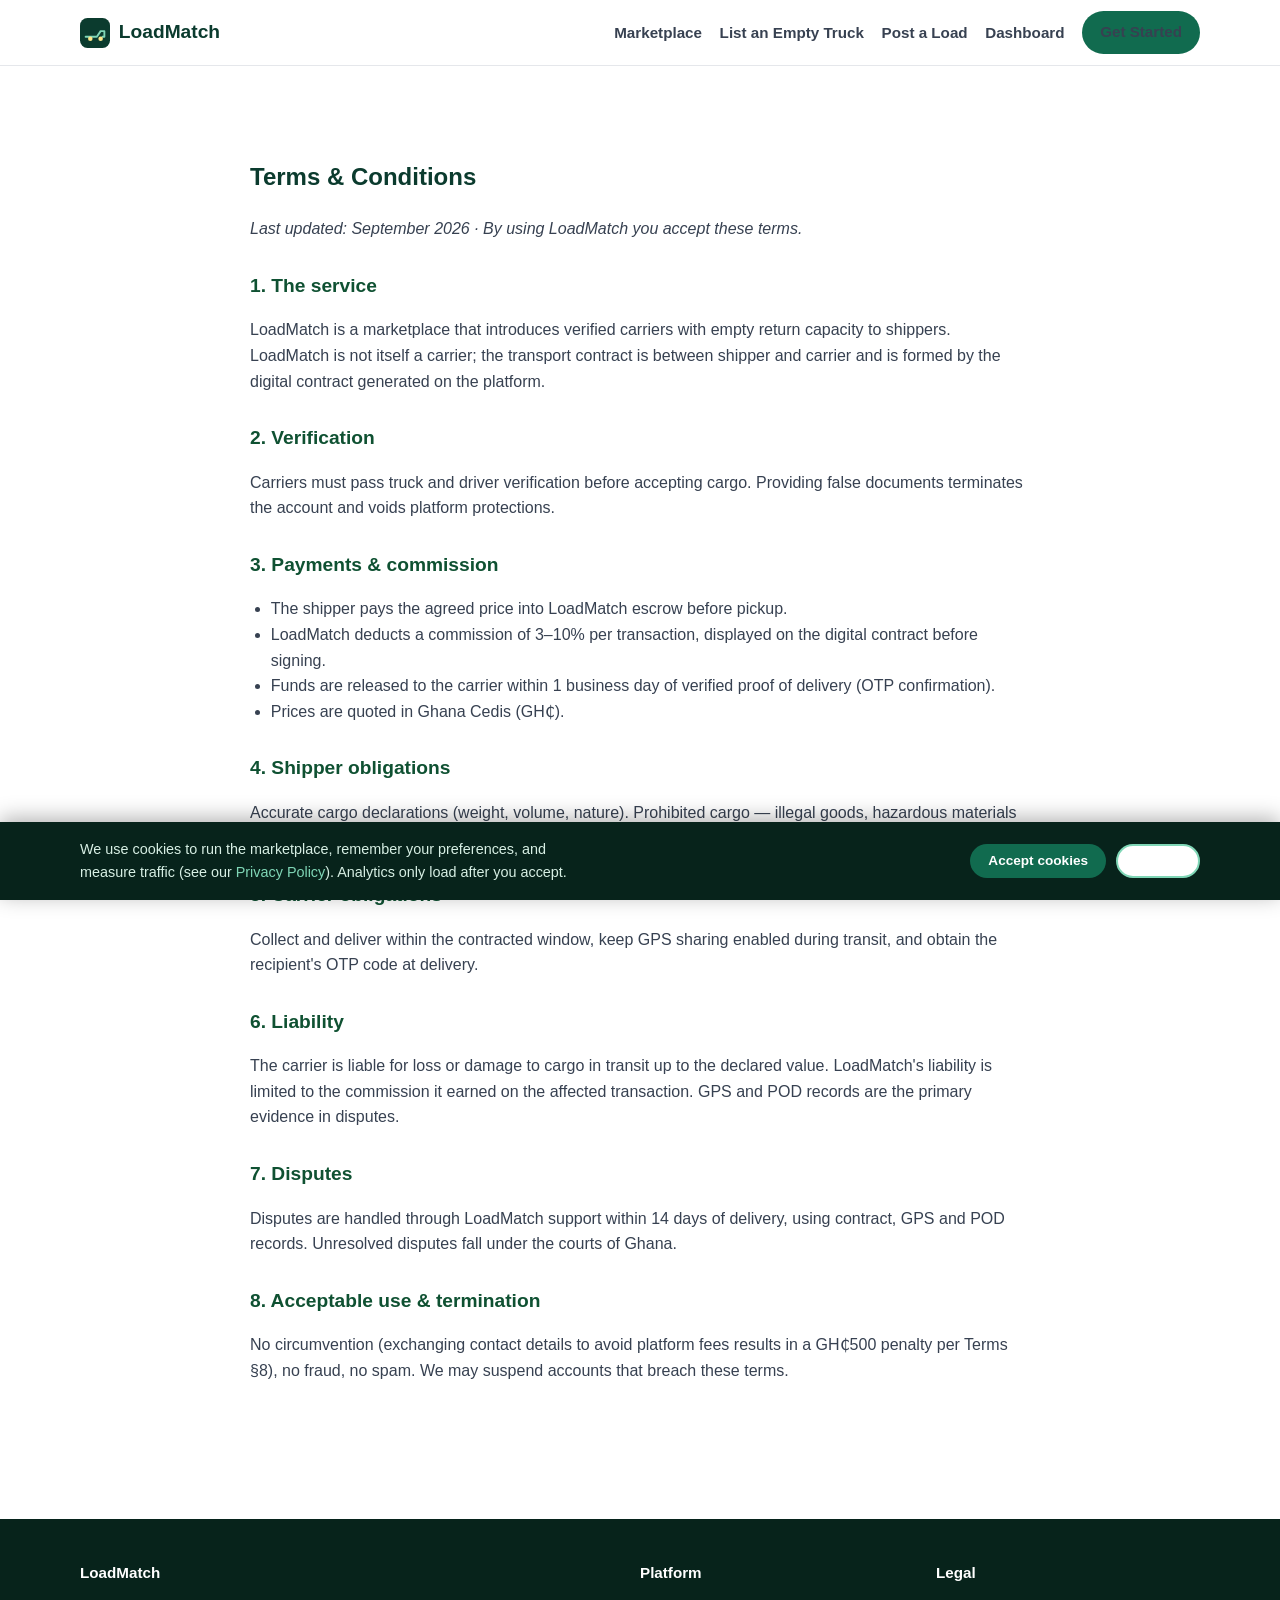
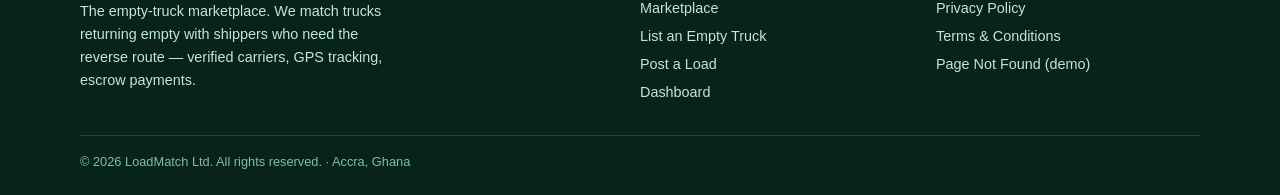
<file: terms.html>
<!DOCTYPE html>
<html lang="en">
<head>
<meta charset="UTF-8">
<meta name="viewport" content="width=device-width, initial-scale=1">
<title>Terms & Conditions — LoadMatch</title>
<meta name="description" content="Escrow payments, 3–10% commission, verification requirements, cargo liability and dispute process for the LoadMatch empty-truck marketplace.">
<link rel="canonical" href="https://trackloadadmin.onrender.com/terms.html">
<meta name="theme-color" content="#0B3B2E">
<meta property="og:type" content="website">
<meta property="og:site_name" content="LoadMatch">
<meta property="og:title" content="Terms & Conditions — LoadMatch">
<meta property="og:description" content="Escrow payments, 3–10% commission, verification requirements, cargo liability and dispute process for the LoadMatch empty-truck marketplace.">
<meta property="og:image" content="https://trackloadadmin.onrender.com/assets/img/og-image.png">
<meta property="og:url" content="https://trackloadadmin.onrender.com/terms.html">
<meta name="twitter:card" content="summary_large_image">
<meta name="twitter:title" content="Terms & Conditions — LoadMatch">
<meta name="twitter:description" content="Escrow payments, 3–10% commission, verification requirements, cargo liability and dispute process for the LoadMatch empty-truck marketplace.">
<meta name="twitter:image" content="https://trackloadadmin.onrender.com/assets/img/og-image.png">
<link rel="icon" href="assets/img/favicon.svg" type="image/svg+xml">
<link rel="icon" href="assets/img/favicon-32.png" sizes="32x32" type="image/png">
<link rel="apple-touch-icon" href="assets/img/apple-touch-icon.png">
<link rel="manifest" href="site.webmanifest">
<link rel="stylesheet" href="assets/css/style.css">

</head>
<body>
<a class="skip-link" href="#main">Skip to main content</a>
<header class="site-header">
  <div class="container nav">
    <a class="brand" href="index.html" aria-label="LoadMatch home">
      <svg width="30" height="30" viewBox="0 0 32 32" aria-hidden="true" focusable="false"><rect width="32" height="32" rx="8" fill="#0B3B2E"/><path d="M6 20h12l4-6h4v6h-2" fill="none" stroke="#7FD6B6" stroke-width="2" stroke-linecap="round" stroke-linejoin="round"/><circle cx="11" cy="22" r="2.4" fill="#FDE68A"/><circle cx="22" cy="22" r="2.4" fill="#FDE68A"/></svg>
      LoadMatch
    </a>
    <button class="nav-toggle" id="nav-toggle" aria-expanded="false" aria-controls="nav-links" aria-label="Toggle navigation">Menu</button>
    <ul class="nav-links" id="nav-links">
      <li><a href="marketplace.html">Marketplace</a></li>
      <li><a href="post-truck.html">List an Empty Truck</a></li>
      <li><a href="post-load.html">Post a Load</a></li>
      <li><a href="dashboard.html">Dashboard</a></li>
      <li><a class="btn btn-primary btn-sm" href="post-load.html">Get Started</a></li>
    </ul>
  </div>
</header>
<main id="main">
<section class="section legal">
  <div class="container" style="max-width:780px">
    <h1>Terms &amp; Conditions</h1>
    <p><em>Last updated: September 2026 · By using LoadMatch you accept these terms.</em></p>
    <h2>1. The service</h2>
    <p>LoadMatch is a marketplace that introduces verified carriers with empty return capacity to shippers. LoadMatch is not itself a carrier; the transport contract is between shipper and carrier and is formed by the digital contract generated on the platform.</p>
    <h2>2. Verification</h2>
    <p>Carriers must pass truck and driver verification before accepting cargo. Providing false documents terminates the account and voids platform protections.</p>
    <h2>3. Payments &amp; commission</h2>
    <ul>
      <li>The shipper pays the agreed price into LoadMatch escrow before pickup.</li>
      <li>LoadMatch deducts a commission of 3–10% per transaction, displayed on the digital contract before signing.</li>
      <li>Funds are released to the carrier within 1 business day of verified proof of delivery (OTP confirmation).</li>
      <li>Prices are quoted in Ghana Cedis (GH₵).</li>
    </ul>
    <h2>4. Shipper obligations</h2>
    <p>Accurate cargo declarations (weight, volume, nature). Prohibited cargo — illegal goods, hazardous materials without declaration — voids the contract and may be reported to authorities.</p>
    <h2>5. Carrier obligations</h2>
    <p>Collect and deliver within the contracted window, keep GPS sharing enabled during transit, and obtain the recipient's OTP code at delivery.</p>
    <h2>6. Liability</h2>
    <p>The carrier is liable for loss or damage to cargo in transit up to the declared value. LoadMatch's liability is limited to the commission it earned on the affected transaction. GPS and POD records are the primary evidence in disputes.</p>
    <h2>7. Disputes</h2>
    <p>Disputes are handled through LoadMatch support within 14 days of delivery, using contract, GPS and POD records. Unresolved disputes fall under the courts of Ghana.</p>
    <h2>8. Acceptable use &amp; termination</h2>
    <p>No circumvention (exchanging contact details to avoid platform fees results in a GH₵500 penalty per Terms §8), no fraud, no spam. We may suspend accounts that breach these terms.</p>
  </div>
</section>
</main>
<footer class="site-footer">
  <div class="container">
    <div class="footer-grid">
      <div>
        <h4>LoadMatch</h4>
        <p style="font-size:.9rem;max-width:38ch">The empty-truck marketplace. We match trucks returning empty with shippers who need the reverse route — verified carriers, GPS tracking, escrow payments.</p>
      </div>
      <div>
        <h4>Platform</h4>
        <a href="marketplace.html">Marketplace</a>
        <a href="post-truck.html">List an Empty Truck</a>
        <a href="post-load.html">Post a Load</a>
        <a href="dashboard.html">Dashboard</a>
      </div>
      <div>
        <h4>Legal</h4>
        <a href="privacy.html">Privacy Policy</a>
        <a href="terms.html">Terms &amp; Conditions</a>
        <a href="404.html">Page Not Found (demo)</a>
      </div>
    </div>
    <div class="footer-bottom">© <span data-year></span> LoadMatch Ltd. All rights reserved. · Accra, Ghana</div>
  </div>
</footer>
<div class="cookie-banner" id="cookie-banner" role="dialog" aria-live="polite" aria-label="Cookie consent">
  <div class="container cookie-inner">
    <p>We use cookies to run the marketplace, remember your preferences, and measure traffic (see our <a href="privacy.html" style="color:#7FD6B6">Privacy Policy</a>). Analytics only load after you accept.</p>
    <div class="cookie-actions">
      <button class="btn btn-primary btn-sm" data-consent="accepted">Accept cookies</button>
      <button class="btn btn-ghost btn-sm" data-consent="declined" style="color:#fff;border-color:#7FD6B6">Decline</button>
    </div>
  </div>
</div>
<script src="assets/js/main.js"></script>
<script src="assets/js/data.js"></script>
<script src="assets/js/pages.js"></script>
</body>
</html>
</file>
<file: assets/css/style.css>
:root{
  --green-950:#07231B; --green-900:#0B3B2E; --green-800:#0F5132; --green-700:#116B4F;
  --green-600:#157A5B; --green-100:#DDF2E9; --green-50:#F0FAF5;
  --amber-500:#B45309; --amber-bg:#FDE68A;
  --ink:#111827; --muted:#374151; --faint:#4B5563;
  --line:#E5E7EB; --bg:#FFFFFF; --bg-soft:#F8FAF9; --danger:#B91C1C; --danger-bg:#FEE2E2;
  --radius:14px; --shadow:0 6px 24px rgba(7,35,27,.10);
  --font:-apple-system,BlinkMacSystemFont,"Segoe UI",Roboto,Helvetica,Arial,sans-serif;
}
*{box-sizing:border-box}
html{scroll-behavior:smooth}
body{margin:0;font-family:var(--font);color:var(--ink);background:var(--bg);line-height:1.6;-webkit-font-smoothing:antialiased}
img{max-width:100%;height:auto;display:block}
a{color:var(--green-700);text-decoration:none}
a:hover,a:focus-visible{text-decoration:underline}
a:focus-visible,button:focus-visible,input:focus-visible,select:focus-visible,textarea:focus-visible{outline:3px solid var(--amber-500);outline-offset:2px;border-radius:6px}
.container{width:min(1120px,92%);margin-inline:auto}
.skip-link{position:absolute;left:-999px;top:0;background:var(--green-900);color:#fff;padding:.6rem 1rem;z-index:200;border-radius:0 0 8px 0}
.skip-link:focus{left:0;color:#fff}

/* Header */
.site-header{position:sticky;top:0;z-index:100;background:rgba(255,255,255,.96);backdrop-filter:blur(8px);border-bottom:1px solid var(--line)}
.nav{display:flex;align-items:center;justify-content:space-between;padding:.7rem 0;gap:1rem}
.brand{display:flex;align-items:center;gap:.55rem;font-weight:800;font-size:1.2rem;color:var(--green-900)}
.brand:hover{text-decoration:none}
.brand svg{flex:0 0 auto}
.nav-links{display:flex;align-items:center;gap:1.1rem;list-style:none;margin:0;padding:0}
.nav-links a{color:var(--muted);font-weight:600;font-size:.95rem}
.nav-links a:hover{color:var(--green-800);text-decoration:none}
.nav-toggle{display:none;background:none;border:2px solid var(--green-800);border-radius:8px;padding:.4rem .6rem;color:var(--green-900);font-weight:700;cursor:pointer}
@media (max-width:820px){
  .nav-toggle{display:block}
  .nav-links{display:none;position:absolute;top:100%;left:0;right:0;background:#fff;flex-direction:column;align-items:stretch;padding:.8rem 4%;border-bottom:1px solid var(--line);box-shadow:var(--shadow)}
  .nav-links.open{display:flex}
  .nav-links a{padding:.55rem .2rem;display:block}
}

/* Buttons */
.btn{display:inline-flex;align-items:center;justify-content:center;gap:.5rem;font-weight:700;font-size:1rem;border-radius:999px;padding:.8rem 1.6rem;border:2px solid transparent;cursor:pointer;transition:transform .12s ease, box-shadow .12s ease;text-decoration:none}
.btn:hover{text-decoration:none;transform:translateY(-1px)}
.btn-primary{background:var(--green-700);color:#fff}
.btn-primary:hover{background:var(--green-800);color:#fff;box-shadow:var(--shadow)}
.btn-ghost{background:#fff;color:var(--green-800);border-color:var(--green-700)}
.btn-ghost:hover{background:var(--green-50);color:var(--green-900)}
.btn-amber{background:var(--amber-bg);color:var(--amber-500)}
.btn-sm{padding:.45rem 1rem;font-size:.85rem}

/* Hero */
.hero{background:linear-gradient(135deg,var(--green-950),var(--green-900) 55%,var(--green-800));color:#fff;padding:clamp(3rem,8vw,5.5rem) 0}
.hero .eyebrow{display:inline-block;background:rgba(255,255,255,.12);border:1px solid rgba(255,255,255,.25);border-radius:999px;padding:.3rem .9rem;font-size:.8rem;font-weight:700;letter-spacing:.08em;text-transform:uppercase}
.hero h1{font-size:clamp(2rem,5.4vw,3.4rem);line-height:1.12;margin:.9rem 0 .6rem;max-width:16ch}
.hero p.lead{font-size:clamp(1.05rem,2.2vw,1.25rem);color:#D7EFE4;max-width:52ch;margin:0 0 1.6rem}
.hero-cta{display:flex;gap:.9rem;flex-wrap:wrap}
.hero-cta .btn-ghost{background:transparent;color:#fff;border-color:#7FD6B6}
.hero-cta .btn-ghost:hover{background:rgba(255,255,255,.1)}
.hero-stats{display:flex;gap:2.2rem;flex-wrap:wrap;margin-top:2.4rem}
.hero-stats div strong{display:block;font-size:1.5rem}
.hero-stats div span{color:#BFE8D6;font-size:.85rem}

/* Sections */
.section{padding:clamp(2.6rem,6vw,4.5rem) 0}
.section-alt{background:var(--bg-soft)}
.section h2{font-size:clamp(1.5rem,3.4vw,2.1rem);color:var(--green-900);margin:0 0 .4rem}
.section .sub{color:var(--faint);max-width:60ch;margin:0 0 2rem}
.center{text-align:center}.center .sub{margin-inline:auto}

/* Cards & grids */
.grid{display:grid;gap:1.2rem}
.grid-3{grid-template-columns:repeat(auto-fit,minmax(240px,1fr))}
.grid-2{grid-template-columns:repeat(auto-fit,minmax(300px,1fr))}
.card{background:#fff;border:1px solid var(--line);border-radius:var(--radius);padding:1.4rem;box-shadow:0 2px 8px rgba(7,35,27,.05)}
.card h3{margin:.2rem 0 .4rem;color:var(--green-900)}
.card p{color:var(--muted);margin:.2rem 0 .8rem}
.step-num{width:44px;height:44px;border-radius:12px;background:var(--green-100);color:var(--green-800);font-weight:800;display:flex;align-items:center;justify-content:center;font-size:1.15rem;margin-bottom:.7rem}
.badge{display:inline-block;font-size:.72rem;font-weight:800;letter-spacing:.04em;text-transform:uppercase;border-radius:999px;padding:.2rem .65rem}
.badge-verified{background:var(--green-100);color:var(--green-800)}
.badge-pending{background:#FEF3C7;color:#92400E}
.badge-match{background:#E0E7FF;color:#3730A3}
.badge-live{background:var(--green-700);color:#fff}

/* Route chip */
.route{display:flex;align-items:center;gap:.5rem;font-weight:700;color:var(--green-900);font-size:1.05rem;flex-wrap:wrap}
.route .arrow{color:var(--green-600)}
.route-meta{color:var(--faint);font-size:.85rem;margin:.35rem 0 .8rem}

/* Marketplace */
.mp-columns{display:grid;grid-template-columns:1fr 1fr;gap:1.6rem}
@media (max-width:900px){.mp-columns{grid-template-columns:1fr}}
.mp-col h2{font-size:1.25rem}
.match-banner{margin:1rem 0;border-radius:var(--radius);padding:1rem 1.2rem;display:none}
.match-banner.show{display:block}
.match-banner.ok{background:var(--green-50);border:1.5px solid var(--green-600);color:var(--green-900)}
.match-banner.warn{background:#FFFBEB;border:1.5px solid #D97706;color:#92400E}
.price-tag{font-weight:800;color:var(--green-800)}
.empty-state{border:1.5px dashed var(--line);border-radius:var(--radius);padding:1.6rem;text-align:center;color:var(--faint)}

/* Forms */
.form-card{max-width:680px;margin-inline:auto}
label{display:block;font-weight:700;margin:.9rem 0 .3rem;font-size:.92rem}
input,select,textarea{width:100%;padding:.7rem .8rem;border:1.5px solid #CBD5E1;border-radius:10px;font-size:1rem;font-family:inherit;background:#fff;color:var(--ink)}
input:focus,select:focus,textarea:focus{border-color:var(--green-700);outline:3px solid rgba(17,107,79,.25)}
.field-row{display:grid;grid-template-columns:1fr 1fr;gap:1rem}
@media (max-width:560px){.field-row{grid-template-columns:1fr}}
.field-error{color:var(--danger);font-size:.82rem;font-weight:600;min-height:1.1em;margin:.2rem 0 0;display:block}
input[aria-invalid="true"],select[aria-invalid="true"],textarea[aria-invalid="true"]{border-color:var(--danger);background:#FFF7F7}
.hp-field{position:absolute;left:-9999px;width:1px;height:1px;overflow:hidden}
.captcha-q{font-weight:700;background:var(--bg-soft);border:1px dashed var(--line);border-radius:10px;padding:.6rem .8rem}
.consent-note{font-size:.82rem;color:var(--faint)}
.form-success{background:var(--green-50);border:1.5px solid var(--green-600);border-radius:var(--radius);padding:1.2rem;margin-top:1rem}

/* Dashboard */
.tabs{display:flex;gap:.5rem;flex-wrap:wrap;margin:1.2rem 0}
.tab{border:1.5px solid var(--line);background:#fff;border-radius:999px;padding:.5rem 1.1rem;font-weight:700;cursor:pointer;color:var(--muted)}
.tab[aria-selected="true"]{background:var(--green-700);border-color:var(--green-700);color:#fff}
.panel{display:none}.panel.active{display:block}
.kpi-row{display:grid;grid-template-columns:repeat(auto-fit,minmax(150px,1fr));gap:1rem;margin-bottom:1.4rem}
.kpi{background:#fff;border:1px solid var(--line);border-radius:var(--radius);padding:1rem}
.kpi strong{font-size:1.5rem;color:var(--green-800);display:block}
.kpi span{font-size:.8rem;color:var(--faint)}
table{width:100%;border-collapse:collapse;background:#fff;border-radius:var(--radius);overflow:hidden}
th,td{text-align:left;padding:.7rem .8rem;border-bottom:1px solid var(--line);font-size:.92rem}
th{background:var(--green-50);color:var(--green-900);font-size:.78rem;text-transform:uppercase;letter-spacing:.05em}
.table-wrap{overflow-x:auto;border:1px solid var(--line);border-radius:var(--radius)}
.timeline{list-style:none;margin:1rem 0;padding:0}
.timeline li{position:relative;padding:0 0 1.1rem 1.6rem;border-left:2px solid var(--green-100);margin-left:.5rem}
.timeline li::before{content:"";position:absolute;left:-7px;top:4px;width:12px;height:12px;border-radius:50%;background:var(--green-600)}
.timeline li.done::before{background:var(--green-800)}
.timeline li small{color:var(--faint)}

/* Cookie banner */
.cookie-banner{position:fixed;left:0;right:0;bottom:0;z-index:150;background:var(--green-950);color:#fff;padding:1rem 0;box-shadow:0 -4px 20px rgba(0,0,0,.3);display:none}
.cookie-banner.show{display:block}
.cookie-inner{display:flex;gap:1rem;align-items:center;justify-content:space-between;flex-wrap:wrap}
.cookie-inner p{margin:0;font-size:.9rem;max-width:64ch;color:#D7EFE4}
.cookie-actions{display:flex;gap:.6rem}

/* Legal pages */
.legal h1{color:var(--green-900)}
.legal h2{color:var(--green-800);margin-top:1.8rem;font-size:1.2rem}
.legal p,.legal li{color:var(--muted)}
.legal ul{padding-left:1.3rem}

/* Footer */
.site-footer{background:var(--green-950);color:#BFE8D6;padding:2.6rem 0 1.4rem;margin-top:3rem}
.footer-grid{display:grid;grid-template-columns:2fr 1fr 1fr;gap:2rem}
@media (max-width:760px){.footer-grid{grid-template-columns:1fr}}
.site-footer h4{color:#fff;margin:0 0 .6rem;font-size:.95rem}
.site-footer a{color:#BFE8D6;font-size:.9rem;display:block;padding:.15rem 0}
.site-footer a:hover{color:#fff}
.footer-bottom{border-top:1px solid rgba(255,255,255,.15);margin-top:1.8rem;padding-top:1rem;font-size:.8rem;color:#7FBFA3}

/* 404 */
.error-hero{text-align:center;padding:5rem 0}
.error-hero .code{font-size:clamp(4rem,14vw,7rem);font-weight:800;color:var(--green-100);line-height:1}
.notice{background:#EFF6FF;border:1.5px solid #BFDBFE;color:#1E40AF;border-radius:10px;padding:.7rem .9rem;font-size:.88rem;margin:.8rem 0}

@media (prefers-reduced-motion:reduce){*{animation:none!important;transition:none!important}}
</file>
